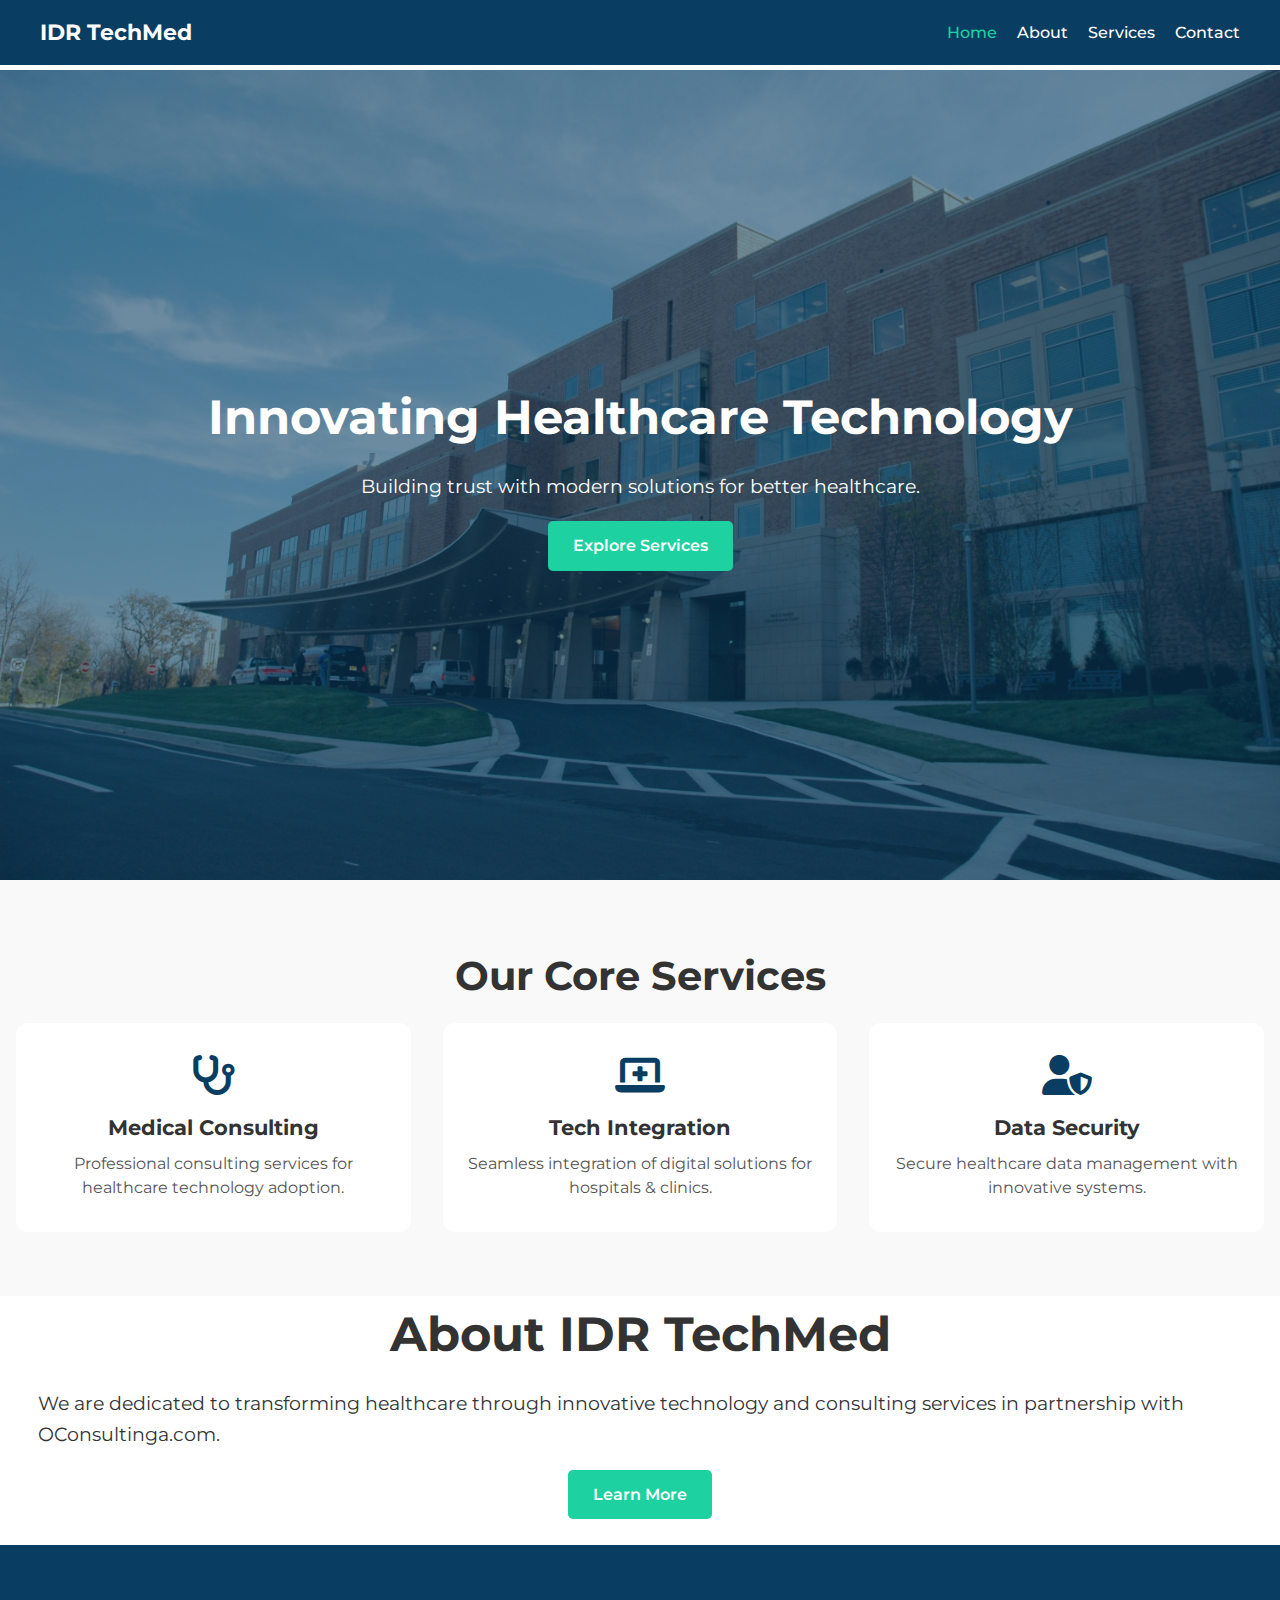
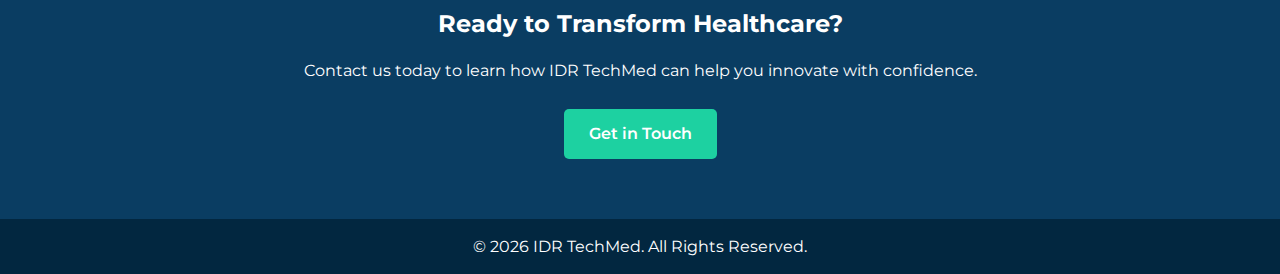
<file: index.html>
<!DOCTYPE html>
<html lang="en">

<head>
  <meta charset="UTF-8">
  <meta name="viewport" content="width=device-width, initial-scale=1.0">
  <title>IDR TechMed — Healthcare Technology</title>
  <meta name="description" content="IDR TechMed provides innovative healthcare technology services with trust and modern solutions.">

  <!-- Favicon -->
   <link rel="icon" type="image/svg+xml" href="favicon.svg">
  
  <link  rel="icon" type="image/png" href="favicon.png">

  <!-- Fonts & Icons -->
  <link rel="stylesheet" href="https://cdnjs.cloudflare.com/ajax/libs/font-awesome/6.4.0/css/all.min.css">
  <link href="https://fonts.googleapis.com/css2?family=Montserrat:wght@300;400;600;700&display=swap" rel="stylesheet">

  <!-- External CSS -->
  <link rel="stylesheet" href="style.css">
</head>

<body>
  <!-- Header -->
  <header class="site-header">
    <div class="container nav-row">
      <div class="logo">
        <a href="index.html">
          IDR TechMed
        </a>
      </div>

     
      <nav class="main-nav">
        <ul class="nav-links">
          <li><a class="active" href="index.html">Home</a></li>
          <li><a href="about.html">About</a></li>
          <li><a href="services.html">Services</a></li>
          <li><a href="contact.html">Contact</a></li>
        </ul>
      </nav>
    </div>
  </header>

  <!-- Hero Section -->
  <section class="hero">
    <div class="overlay"></div>
    <div class="hero-content">
      <h1>Innovating Healthcare Technology</h1>
      <p>Building trust with modern solutions for better healthcare.</p>
      <a href="services.html" class="btn">Explore Services</a>
    </div>
  </section>

  <!-- Services Preview -->
  <section class="services-preview" id="services">
    <h2>Our Core Services</h2>
    <div class="services-grid">
      <div class="service-card">
        <i class="fas fa-stethoscope"></i>
        <h3>Medical Consulting</h3>
        <p>Professional consulting services for healthcare technology adoption.</p>
      </div>
      <div class="service-card">
        <i class="fas fa-laptop-medical"></i>
        <h3>Tech Integration</h3>
        <p>Seamless integration of digital solutions for hospitals & clinics.</p>
      </div>
      <div class="service-card">
        <i class="fas fa-user-shield"></i>
        <h3>Data Security</h3>
        <p>Secure healthcare data management with innovative systems.</p>
      </div>
    </div>
  </section>

  <!-- About Preview -->
  <section class="about-preview">
    <div class="about-text">
  <h2>About IDR TechMed</h2>
  <p>We are dedicated to transforming healthcare through innovative technology and consulting services in partnership with OConsultinga.com.</p>
  
  <div class="center-btn">
    <a href="about.html" class="btn">Learn More</a>
  </div>
</div>
<br>


  <!-- Contact CTA -->
  <section class="contact-cta">
    <h2>Ready to Transform Healthcare?</h2>
    <p>Contact us today to learn how IDR TechMed can help you innovate with confidence.</p>
    <br>
    <a href="contact.html" class="btn">Get in Touch</a>
  </section>
  

  <!-- Footer -->
  <footer class="site-footer">
    <p>© <span id="year"></span> IDR TechMed. All Rights Reserved.</p>
  </footer>

  <script>
    // footer year
    document.addEventListener('DOMContentLoaded', function () {
      document.getElementById('year').textContent = new Date().getFullYear();
    });
  </script>
</body>
</html>
</file>
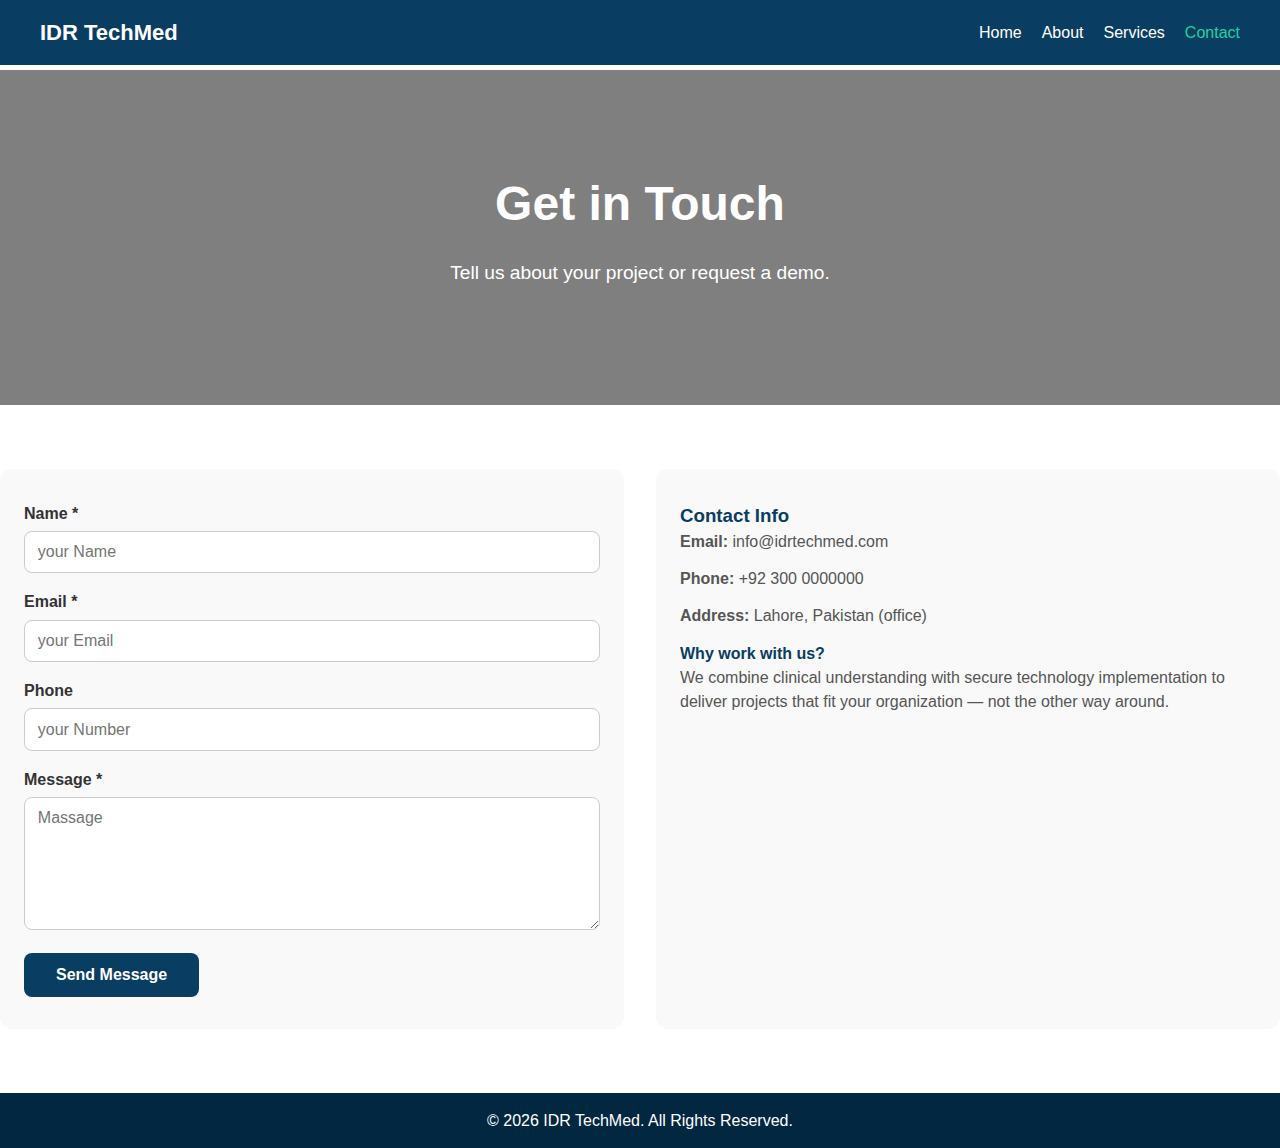
<file: contact.html>
<!doctype html>
<html lang="en">
<head>
  <meta charset="utf-8" />
  <meta name="viewport" content="width=device-width,initial-scale=1" />
  <title>Contact — IDR TechMed</title>
  <meta name="description" content="Contact IDR TechMed for healthcare technology consultations, integrations and data security services." />
  <link rel="icon" type="image/svg+xml" href="favicon.svg">
  <link rel="icon" type="image/png" href="favicon.png">
  <link rel="stylesheet" href="style.css">
  <link rel="stylesheet" href="https://cdnjs.cloudflare.com/ajax/libs/font-awesome/6.4.0/css/all.min.css">
</head>
<body>
  <header class="site-header" role="banner">
    <div class="container nav-row">
      <div class="logo"><a href="index.html"> IDR TechMed</a></div>
      <nav id="site-nav" class="site-nav" role="navigation" aria-label="Main navigation">
        <ul class="nav-links">
          <li><a href="index.html">Home</a></li>
          <li><a href="about.html">About</a></li>
          <li><a href="services.html">Services</a></li>
          <li><a class="active" href="contact.html">Contact</a></li>
        </ul>
      </nav>
    </div>
  </header>

  <main>
    <section class="page-hero contact-hero">
      <div class="hero-inner container">
        <h1>Get in Touch</h1>
        <p>Tell us about your project or request a demo.</p>
      </div>
    </section>

    <section class="container contact-section">
      <div class="contact-grid">
        <div class="contact-form-wrap">
          <form id="contactForm" class="contact-form" novalidate>
            <label for="name">Name <span aria-hidden="true">*</span></label>
            <input id="name" name="name" type="text" placeholder="your Name" required>

            <label for="email">Email <span aria-hidden="true">*</span></label>
            <input id="email" name="email" type="email" placeholder="your Email" required>

            <label for="phone">Phone</label>
            <input id="phone" name="phone" placeholder="your Number" type="tel">

            <label for="message">Message <span aria-hidden="true">*</span></label>
            <textarea id="message" name="message" rows="6" placeholder="Massage" required></textarea>

            <div id="formStatus" role="status" aria-live="polite" class="form-status"></div>

            <button type="submit" class="btn">Send Message</button>
          </form>
        </div>

        <aside class="contact-info">
          <h3>Contact Info</h3>
          <p><strong>Email:</strong> info@idrtechmed.com</p>
          <p><strong>Phone:</strong> +92 300 0000000</p>
          <p><strong>Address:</strong> Lahore, Pakistan (office)</p>

          <h4>Why work with us?</h4>
          <p>We combine clinical understanding with secure technology implementation to deliver projects that fit your organization — not the other way around.</p>
        </aside>
      </div>
    </section>
    
  </main>

  <footer class="site-footer">
    <div class="container">
      <p>© <span id="year"></span> IDR TechMed. All Rights Reserved.</p>
    </div>
  </footer>

  <script src="script.js"></script>
</body>
</html>
</file>
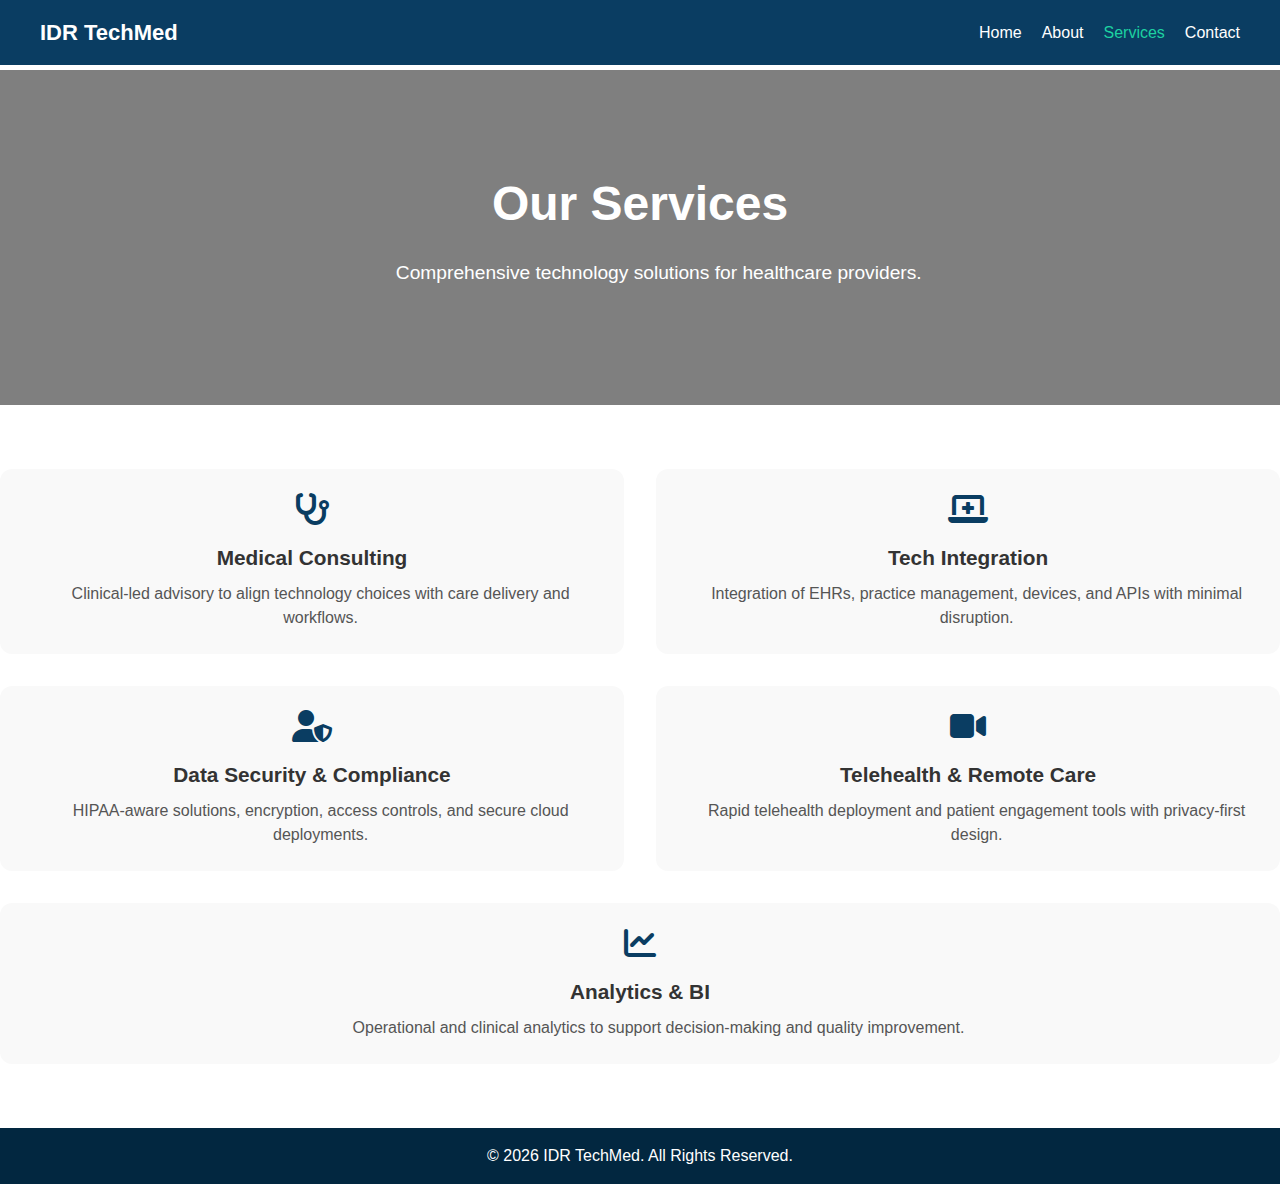
<file: services.html>
<!doctype html>
<html lang="en">
<head>
  <meta charset="utf-8" />
  <meta name="viewport" content="width=device-width,initial-scale=1" />
  <title>Services — IDR TechMed</title>
  <meta name="description" content="IDR TechMed services: medical consulting, tech integration, data security, telehealth, and analytics for healthcare." />
  <link rel="icon" type="image/svg+xml" href="favicon.svg">
  <link rel="icon" type="image/png" href="favicon.png">
  <link rel="stylesheet" href="style.css">
  <link rel="stylesheet" href="https://cdnjs.cloudflare.com/ajax/libs/font-awesome/6.4.0/css/all.min.css">
</head>
<body>
  <header class="site-header" role="banner">
    <div class="container nav-row">
      <div class="logo"><a href="index.html"><path d="M7 6h2v2h2v2H9v2H7v-2H5V8h2z"/>IDR TechMed</a></div>

      

      <nav id="site-nav" class="site-nav" role="navigation" aria-label="Main navigation">
        <ul class="nav-links">
          <li><a href="index.html">Home</a></li>
          <li><a href="about.html">About</a></li>
          <li><a class="active" href="services.html">Services</a></li>
          <li><a href="contact.html">Contact</a></li>
        </ul>
      </nav>
    </div>
  </header>

  <main>
    <section class="page-hero services-hero">
      <div class="hero-inner container">
        <h1>Our Services</h1>
        <p>Comprehensive technology solutions for healthcare providers.</p>
      </div>
    </section>

    <section class="container services-list">
      <div class="service-detail">
        <i class="fas fa-stethoscope"></i>
        <h3>Medical Consulting</h3>
        <p>Clinical-led advisory to align technology choices with care delivery and workflows.</p>
      </div>

      <div class="service-detail">
        <i class="fas fa-laptop-medical"></i>
        <h3>Tech Integration</h3>
        <p>Integration of EHRs, practice management, devices, and APIs with minimal disruption.</p>
      </div>

      <div class="service-detail">
        <i class="fas fa-user-shield"></i>
        <h3>Data Security & Compliance</h3>
        <p>HIPAA-aware solutions, encryption, access controls, and secure cloud deployments.</p>
      </div>

      <div class="service-detail">
        <i class="fas fa-video"></i>
        <h3>Telehealth & Remote Care</h3>
        <p>Rapid telehealth deployment and patient engagement tools with privacy-first design.</p>
      </div>

      <div class="service-detail">
        <i class="fas fa-chart-line"></i>
        <h3>Analytics & BI</h3>
        <p>Operational and clinical analytics to support decision-making and quality improvement.</p>
      </div>
    </section>
  </main>

  <footer class="site-footer">
    <div class="container">
      <p>© <span id="year"></span> IDR TechMed. All Rights Reserved.</p>
    </div>
  </footer>

  <script src="script.js"></script>
</body>
</html>
</file>
<file: style.css>
/* Reset */
* { margin: 0; padding: 0; box-sizing: border-box; font-family: 'Montserrat', sans-serif; }
body { line-height: 1.6; color: #333; }

/* Navbar */
.site-header { 
  background: #0a3d62; 
  color: white; 
  padding: 15px 40px; 
  position: fixed;   /* 👈 header fixed */
  top: 0; 
  left: 0; 
  width: 100%; 
  z-index: 1000;
  transition: background 0.3s ease, box-shadow 0.3s ease; /* 👈 smooth animation */
}

.nav-row { 
  display: flex; 
  justify-content: space-between;  /* 👈 logo left, links right */
  align-items: center; 
  flex-wrap: wrap; /* responsive ke liye */
}

.logo a { 
  display: flex;
  align-items: center;
  color: white; 
  text-decoration: none; 
  font-weight: 700; 
  font-size: 22px; 
}

.logo svg {
  fill: white;
  width: 24px;
  height: 24px;
  margin-right: 8px;
}

.nav-links { 
  list-style: none;
   display: flex;
    gap: 20px; 
  }
.nav-links a {
   color: white; 
   text-decoration: none;
    font-weight: 500;
   }
.nav-links a.active, .nav-links a:hover { color: #1dd1a1; }

/* 👇 SCROLL EFFECT */
.site-header.scrolled {
  background: #fff; 
  box-shadow: 0 2px 8px rgba(0,0,0,.1);
}

.site-header.scrolled .logo a {
  color: #0a3d62; /* logo text color dark */
}

.site-header.scrolled .logo svg {
  fill: #0a3d62; /* svg color change */
}

.site-header.scrolled .nav-links a {
  color: #0a3d62;    
  font-weight: 500;  
}

.site-header.scrolled .nav-links a.active,
.site-header.scrolled .nav-links a:hover {
  color: #1dd1a1;
}

/* Hero */
.hero {
  background: url('image1.jpeg') center/cover no-repeat;
  height: 90vh;
  position: relative;
  display: flex;
  justify-content: center;
  align-items: center;
  text-align: center;
  color: white;
  margin-top: 70px; 
  overflow: hidden;

  /* Add smooth transition effect */
  transition: transform 5s ease, filter 5s ease;
}

/* Slight zoom + brighten effect */
.hero:hover {
  transform: scale(1.05);   /* zoom in */
  filter: brightness(1.1);   /* brighten slightly */
}


.hero .overlay { 
  position: absolute; 
  top: 0; 
  left: 0; 
  width: 100%; 
  height: 100%; 
  background: rgba(10, 61, 98, 0.6); 
  
}

.hero-content { 
  position: relative;
   z-index: 1;
   }
.hero h1 { 
  font-size: 3rem;
   margin-bottom: 15px;
   }
.hero p { 
  font-size: 1.2rem;
   margin-bottom: 20px;
   }

.btn {
  display: inline-block;   
  background: #1dd1a1;
  color: white; 
  padding: 12px 25px;
  border-radius: 5px;
  text-decoration: none;
  font-weight: 600;

  margin: 0 auto; 
}


.center-btn {
  text-align: center;
}

.services-preview {
  text-align: center;
  padding: 4rem 1rem;
  background: #f9f9f9; 
}

.services-preview h2 {
  font-size: 2.5rem;
    margin-bottom: 15px;
    text-align: center;
}

.services-grid {
  display: flex;
  flex-wrap: wrap;
  gap: 2rem;
  justify-content: center;
}

.service-card {
  flex: 1 1 250px;
  background: #fff;
  padding: 2rem 1rem;
  border-radius: 12px;
  text-align: center;
  transition: transform 0.3s, box-shadow 0.3s;
}

.service-card:hover {
  transform: translateY(-5px);
  box-shadow: 0 10px 20px rgba(0,0,0,0.1);
}

.service-card i {
  font-size: 2.5rem;
  color: #0a3d62;
  margin-bottom: 0.5rem;
}

.service-card h3 {
  font-size: 1.3rem;
  margin: 0.5rem 0;
}

.service-card p {
  font-size: 1rem;
  color: #555;
  line-height: 1.5;
}

/* Responsive */
@media (max-width: 768px) {
  .services-grid {
    flex-direction: column;
    gap: 1rem;
  }
}



/* Services Page */

/* Hero Section */
.page-hero.services-hero {
  position: relative;
  color: white;
  text-align: center;
  padding: 6rem 1rem;
  overflow: hidden;
}

.page-hero.services-hero::before {
  content: '';
  position: absolute;
  top: 0;
  left: 0;
  width: 100%;
  height: 100%;
  background: url('https://www.moh.gov.et/sites/default/files/2021-04/medicalservice.jpg') center/cover no-repeat;
  z-index: 0;
  transition: transform 0.5s ease;  
}

.page-hero.services-hero:hover::before {
  transform: scale(1.05);
}

/* Dark overlay */
.page-hero.services-hero::after {
  content: '';
  position: absolute;
  top: 0;
  left: 0;
  width: 100%;
  height: 100%;
  background: rgba(0,0,0,0.5);
  z-index: 0;
}

/* Hero content */
.page-hero.services-hero .hero-inner {
  position: relative;
  z-index: 1;
}

.page-hero.services-hero h1 {
  font-size: 3rem;
  margin-bottom: 15px;
}

.page-hero.services-hero p {
  font-size: 1.2rem;
  margin-bottom: 20px;
  margin-left: 3%;   /* slight shift to right */
  max-width: 100%;
}

/* Services List Section */
.services-list {
  display: flex;
  flex-wrap: wrap;
  gap: 2rem;
  margin: 4rem 0;
  justify-content: center;
}

.service-detail {
  flex: 1 1 45%;       /* like About media/text flex */
  min-width: 280px;
  background: #f9f9f9;
  padding: 1.5rem;
  border-radius: 12px;
  text-align: center;
  transition: transform 0.5s, box-shadow 0.3s;
}

.service-detail:hover {
  transform: scale(1.03);  /* subtle zoom */
  box-shadow: 0 10px 20px rgba(0,0,0,0.1);
}

.service-detail i {
  font-size: 2rem;
  color: #0a3d62;
  margin-bottom: 0.5rem;
}

.service-detail h3 {
  font-size: 1.3rem;
  margin: 0.5rem 0;
}

.service-detail p {
  font-size: 1rem;
  color: #555;
  line-height: 1.5;
  margin-left: 3%;   /* slight shift like hero/about text */
  max-width: 100%;
}

/* Responsive */
@media (max-width: 768px) {
  .services-list {
    flex-direction: column;
  }
  
  .service-detail {
    flex: 1 1 100%;
  }

  .page-hero.services-hero h1 {
    font-size: 2.2rem;
  }

  .page-hero.services-hero p,
  .service-detail p {
    font-size: 1rem;
    margin-left: 0;
    text-align: center;
  }
}


/* About Page  */

/* Hero Section */
.page-hero.about-hero {
  position: relative;
  color: white;
  text-align: center;
  padding: 6rem 1rem;
  overflow: hidden;
}


.page-hero.about-hero::before {
  content: '';
  position: absolute;
  top: 0;
  left: 0;
  width: 100%;
  height: 100%;
  background: url('https://gdec.edu.pk/wp-content/uploads/2018/08/pexels-photo.jpg') center/cover no-repeat;
  z-index: 0;
  transition: transform 0.5s ease;  /* 👈 transition added here */
}

.page-hero.about-hero:hover::before {
  transform: scale(1.05);  /* zoom on hover */
}

/* Dark overlay on top of background */
.page-hero.about-hero::after {
  content: '';
  position: absolute;
  top: 0;
  left: 0;
  width: 100%;
  height: 100%;
  background: rgba(0,0,0,0.5);
  z-index: 0;
}

/* Hero content */
.page-hero.about-hero .hero-inner {
  position: relative;
  z-index: 1;
}


.page-hero.about-hero h1 {
  font-size: 3rem;
   margin-bottom: 15px;
}

.page-hero.about-hero p {
  font-size: 1.2rem;
   margin-bottom: 20px;
   
}


.about-section {
  display: flex;
  flex-wrap: wrap;
  gap: 2rem;
  margin: 4rem 0;
}

.about-text {
  flex: 1 1 45%;
  min-width: 280px;
}

.about-text h2 {
  font-size: 3rem;
   margin-bottom: 15px;
   text-align: center;
}

.about-text p {
  font-size: 1.2rem;
  margin-bottom: 20px;
  margin-left: 3%;   
  max-width: 100%;  
}

.about-media {
  flex: 1 1 45%;
  min-width: 280px;
}

.about-media img {
  width: 100%;
  height: 300px;
  object-fit: cover;
  border-radius: 12px;
  transition: transform 0.5s;
}

.about-media img:hover {
  transform: scale(1.05);
}

.stats {
  display: flex;
  justify-content: space-between;
  margin-top: 1.5rem;
  gap: 1rem;
  flex-wrap: wrap;
}

.stats div {
  flex: 1 1 30%;
  background: #f0f0f0;
  text-align: center;
  padding: 1rem;
  border-radius: 8px;
}

.stats div strong {
  display: block;
  font-size: 1.5rem;
  color: #0a3d62;
}

.stats div span {
  font-size: 0.9rem;
  color: #555;
  margin-top: 0.3rem;
  display: block;
}

/* Values Section */
.values {
  margin: 4rem 0;
  text-align: center;
}

.values h2 {
  margin-bottom: 2rem;
  font-size: 2rem;
}

.values-grid {
  display: flex;
  flex-wrap: wrap;
  gap: 2rem;
  justify-content: center;
}

.value-card {
  flex: 1 1 200px;
  background: #f9f9f9;
  padding: 2rem 1rem;
  border-radius: 10px;
  transition: transform 0.3s;
  text-align: center;
}

.value-card:hover {
  transform: translateY(-5px);
}

.value-card i {
  font-size: 2rem;
  margin-bottom: 0.5rem;
  color: #0a3d62;
}

.value-card h4 {
  margin: 0.5rem 0;
  font-size: 1.2rem;
}

.value-card p {
  font-size: 0.95rem;
  color: #555;
  line-height: 1.4;
}
/* Force About page header to stay dark */
body.about-page .site-header,
body.about-page .site-header.scrolled {
  background: #0a3d62 !important; /* dark blue */
  color: white !important;
}

body.about-page .site-header a {
  color: white !important;
}


/* Responsive Styling */
@media (max-width: 768px) {
  .about-section {
    flex-direction: column;
  }

  .stats {
    flex-direction: column;
  }

  .values-grid {
    flex-direction: column;
  }

  .about-media img {
    height: 250px;
  }
}
/* Contact Page */

/* Hero Section */
.page-hero.contact-hero {
  position: relative;
  color: white;
  text-align: center;
  padding: 6rem 1rem;
  overflow: hidden;
}

.page-hero.contact-hero::before {
  content: '';
  position: absolute;
  top: 0;
  left: 0;
  width: 100%;
  height: 100%;
  background: url('https://www.ama.com.au/sites/default/files/styles/limit_height/public/2020-12/woman%20using%20laptop%20970%20x%20440.jpg?itok=pec_pakY') center/cover no-repeat;
  z-index: 0;
  transition: transform 0.5s ease;
}

.page-hero.contact-hero:hover::before {
  transform: scale(1.05);
}

.page-hero.contact-hero::after {
  content: '';
  position: absolute;
  top: 0;
  left: 0;
  width: 100%;
  height: 100%;
  background: rgba(0,0,0,0.5);
  z-index: 0;
}

.page-hero.contact-hero .hero-inner {
  position: relative;
  z-index: 1;
}

.page-hero.contact-hero h1 {
  font-size: 3rem;
  margin-bottom: 15px;
}

.page-hero.contact-hero p {
  font-size: 1.2rem;
  margin-bottom: 20px;
  max-width: 600px;
  margin-left: auto;
  margin-right: auto;
}

/* Contact Section Grid */
.contact-section {
  margin: 4rem 0;
}

.contact-grid {
  display: flex;
  flex-wrap: wrap;
  gap: 2rem;
  justify-content: center;
}

.contact-form-wrap,
.contact-info {
  flex: 1 1 45%;
  min-width: 280px;
  background: #f9f9f9;
  padding: 2rem 1.5rem;
  border-radius: 12px;
}

/* Contact Form */
.contact-form label {
  display: block;
  margin-bottom: 0.3rem;
  font-weight: 600;
}

.contact-form input,
.contact-form textarea {
  width: 100%;
  padding: 0.7rem 0.8rem;
  margin-bottom: 1rem;
  border: 1px solid #ccc;
  border-radius: 8px;
  font-size: 1rem;
  transition: border 0.3s, box-shadow 0.3s;
}

.contact-form input:focus,
.contact-form textarea:focus {
  border-color: #0a3d62;
  box-shadow: 0 0 5px rgba(10,61,98,0.2);
  outline: none;
}

.contact-form .btn {
  background: #0a3d62;
  color: white;
  border: none;
  padding: 0.8rem 2rem;
  border-radius: 8px;
  font-size: 1rem;
  cursor: pointer;
  transition: background 0.3s, transform 0.3s;
}

.contact-form .btn:hover {
  background: #062844;
  transform: translateY(-2px);
}

/* Contact Info */
.contact-info h3,
.contact-info h4 {
  margin-top: 0;
  color: #0a3d62;
}

.contact-info p {
  margin-bottom: 0.8rem;
  color: #555;
  line-height: 1.5;
}

/* Responsive */
@media (max-width: 768px) {
  .contact-grid {
    flex-direction: column;
  }

  .contact-form-wrap,
  .contact-info {
    flex: 1 1 100%;
  }

  .page-hero.contact-hero h1 {
    font-size: 2.2rem;
  }

  .page-hero.contact-hero p {
    font-size: 1rem;
  }
}


/* Contact CTA */
.contact-cta { padding: 60px 20px; background: #0a3d62; color: white; text-align: center; }
.contact-cta h2 { margin-bottom: 15px; }

/* Footer */
.site-footer { background: #022740; color: white; text-align: center; padding: 15px; }
/* Fix navbar overlap for scroll sections */


/* Fix: all page hero sections below header */
.page-hero,
.about-hero,
.services-hero,
.contact-hero {
  margin-top: 70px; /* same as header height */
}
</file>
